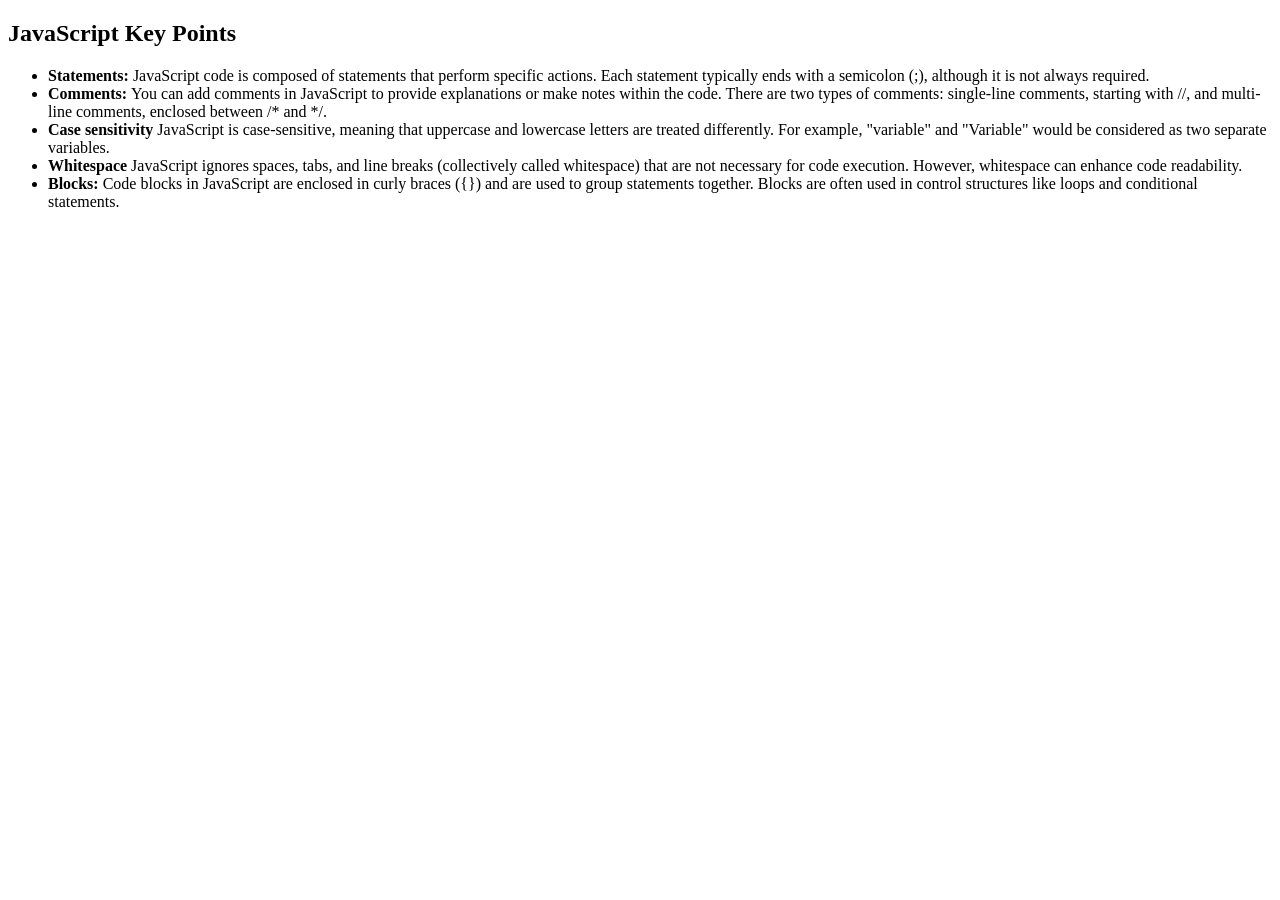
<file: 6 - JavaScript/index.html>
<!DOCTYPE html>
<html lang="en">
  <head>
    <meta charset="UTF-8" />
    <meta name="viewport" content="width=device-width, initial-scale=1.0" />
    <title>JavaScript</title>
  </head>
  <body>
    <h2>JavaScript Key Points</h2>
    <ul>
      <li>
        <strong>Statements:</strong> JavaScript code is composed of statements
        that perform specific actions. Each statement typically ends with a
        semicolon (;), although it is not always required.
      </li>
      <li>
        <strong>Comments: </strong> You can add comments in JavaScript to
        provide explanations or make notes within the code. There are two types
        of comments: single-line comments, starting with //, and multi-line
        comments, enclosed between /* and */.
      </li>
      <li>
        <strong>Case sensitivity</strong> JavaScript is case-sensitive, meaning
        that uppercase and lowercase letters are treated differently. For
        example, "variable" and "Variable" would be considered as two separate
        variables.
      </li>
      <li>
        <strong>Whitespace</strong> JavaScript ignores spaces, tabs, and line
        breaks (collectively called whitespace) that are not necessary for code
        execution. However, whitespace can enhance code readability.
      </li>
      <li>
        <strong>Blocks: </strong> Code blocks in JavaScript are enclosed in
        curly braces ({}) and are used to group statements together. Blocks are
        often used in control structures like loops and conditional statements.
      </li>
    </ul>
    <script src="./app.js"></script>
  </body>
</html>
</file>
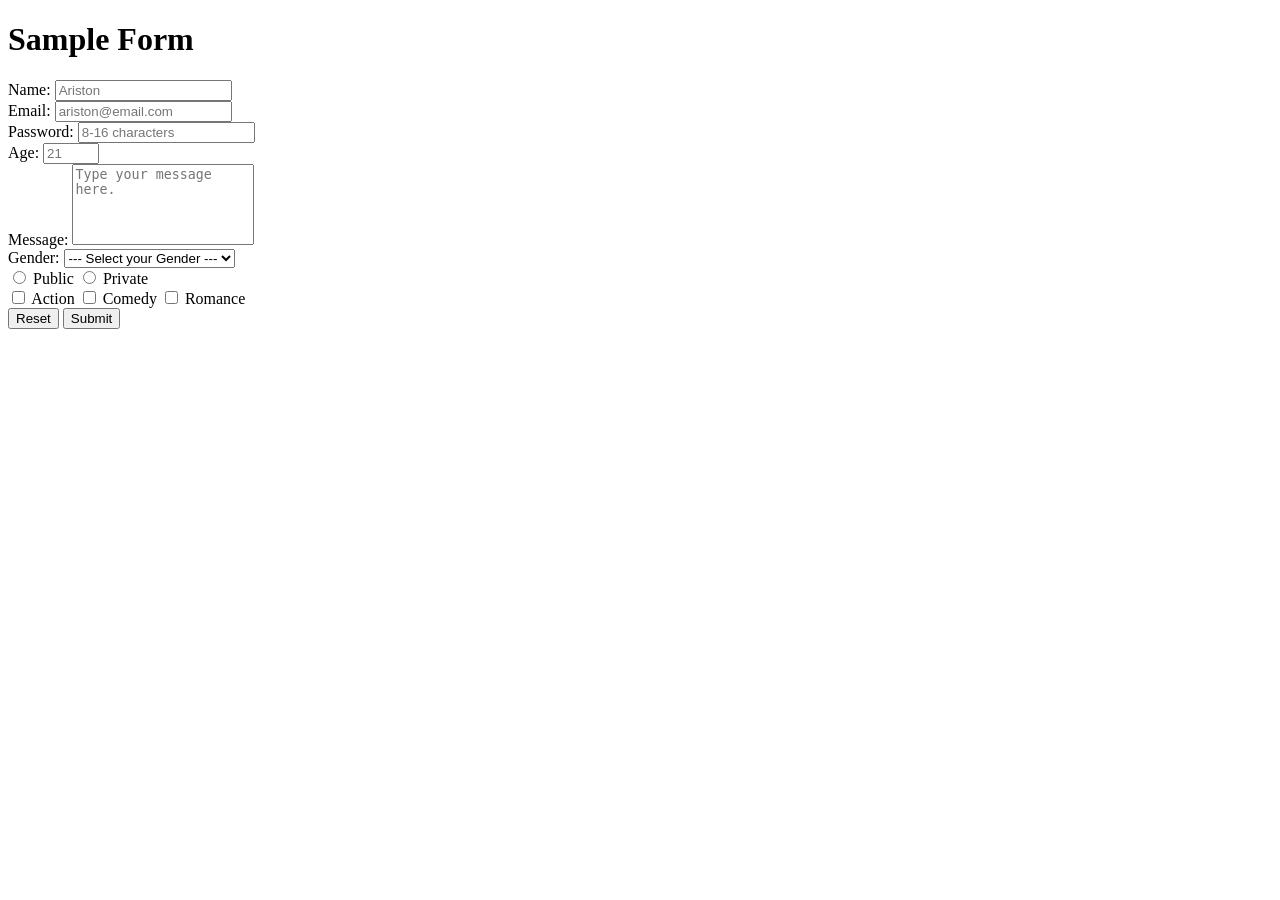
<file: 3 - HTML/forms.html>
<!DOCTYPE html>
<html lang="en">
    <head>
        <meta charset="UTF-8">
        <meta name="viewport" content="width=device-width, initial-scale=1.0">
        <title>HTML Forms</title>
    </head>
    <body>
        <!-- Form is used to collect user input -->
        <h1>Sample Form</h1>
        <form>
            <!-- Name -->
            <div>
                <label for="fullname">Name:</label>
                <input 
                    type="text" 
                    name="fullname" 
                    id="fullname" placeholder="Ariston"
                    required
                >
            </div>
            
            <!-- Email -->
            <div>
                <label for="email">Email:</label>
                <input 
                    type="email" 
                    name="email" 
                    id="email"
                    placeholder="ariston@email.com"
                    required
                >
            </div>
            
            <!-- Password -->
            <div>
                <label for="password">Password:</label>
                <input 
                    type="password" 
                    name="password" 
                    id="password"
                    placeholder="8-16 characters"
                    required
                >
            </div>

            <!-- Age -->
            <div>
                <label for="age">Age:</label>
                <input 
                    type="number" 
                    name="age" 
                    id="age"
                    placeholder="21"
                    required
                    min="13"
                    max="100"
                >
            </div>

            <!-- Message -->
            <div>
                <label for="message">Message:</label>
                <textarea 
                name="message" 
                id="message"
                placeholder="Type your message here."
                cols="20"
                rows="5"
                style="resize: none;"
                ></textarea>
            </div>

            <!-- Dropdown AKA: Select -->
            <div>
                <label for="gender">Gender:</label>
                <select name="gender" id="gender">
                    <option value="none" selected disabled hidden>--- Select your Gender ---</option>
                    <option value="Male">Male</option>
                    <option value="Female">Female</option>
                    <option value="Others">Others</option>
                </select>
            </div>

            <!-- Radio and Checkbox -->
            <div>
                <input type="radio" name="profile-status" id="public" value="public">
                <label for="public">Public</label>

                <input type="radio" name="profile-status" id="private" value="private">
                <label for="private">Private</label>
            </div>

            <div>
                <input type="checkbox" name="genre" id="action" value="action">
                <label for="action">Action</label>

                <input type="checkbox" name="genre" id="comedy" value="comedy">
                <label for="comedy">Comedy</label>

                <input type="checkbox" name="genre" id="romance" value="romance">
                <label for="romance">Romance</label>
            </div>
            
            <button type="reset">Reset</button>
            <button type="submit">Submit</button>
        </form>
    </body>
</html>
</file>
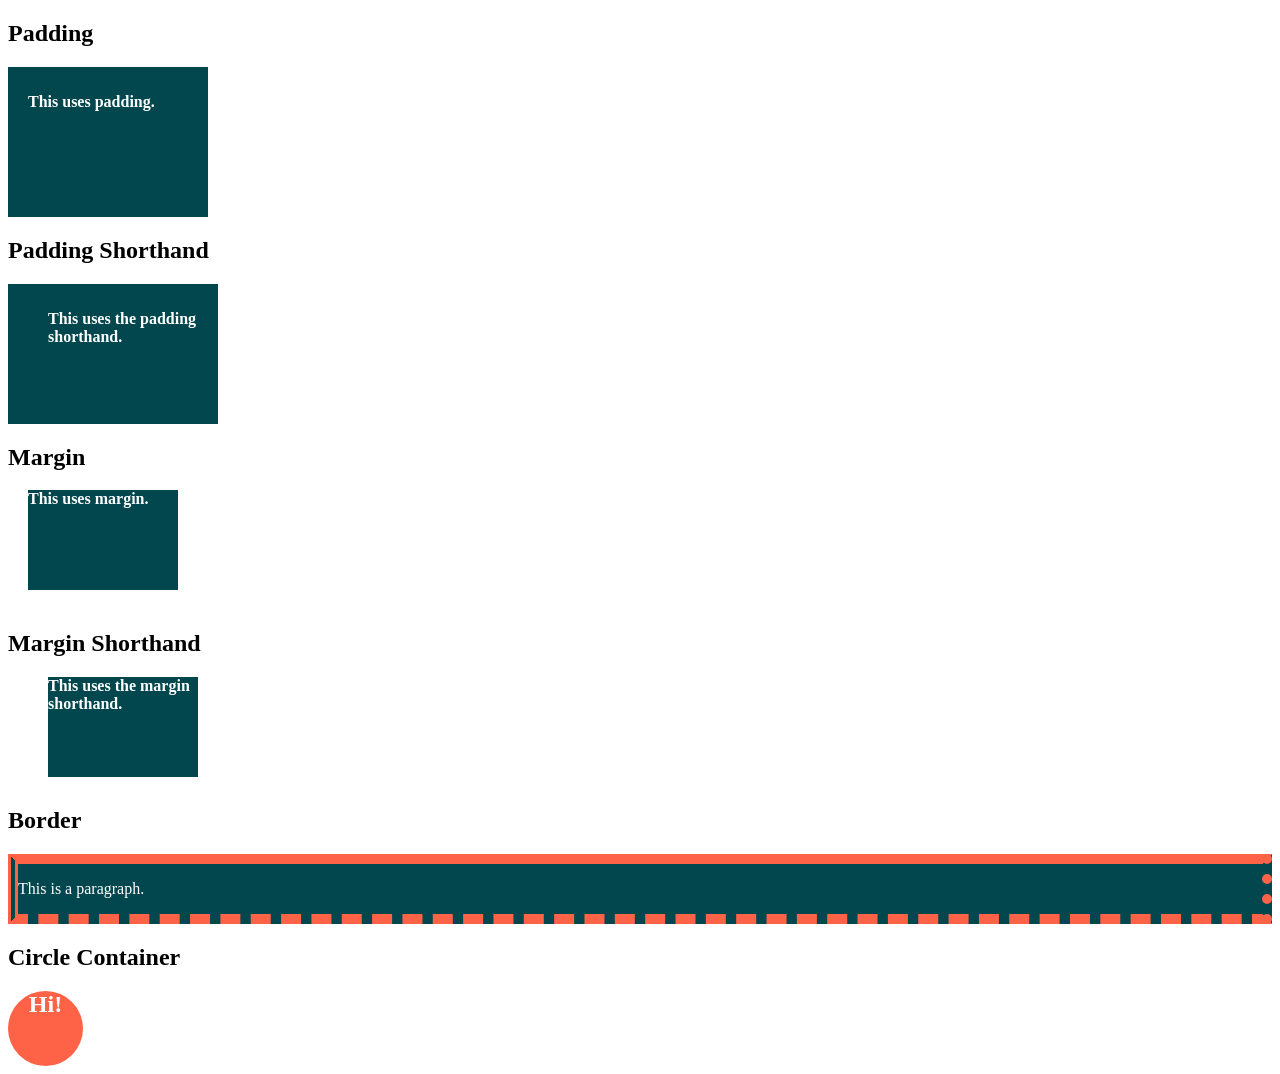
<file: 4 - CSS Basics/box-model.html>
<!DOCTYPE html>
<html lang="en">
  <head>
    <meta charset="UTF-8">
    <meta name="viewport" content="width=device-width, initial-scale=1.0">
    <title>CSS Padding, Margin and Border</title>
    <link rel="stylesheet" href="./box-model.css">
    <style>
      /* Internal Styles */
      .box {
        background-color: #02474d;
        height: 100px;
        width: 150px;
        color: white;
        font-weight: bolder;
      }
    </style>
  </head>

  <body>
    <h2>Padding</h2>
    <div class="box box1">
      <p>This uses padding.</p>
    </div>

    <h2>Padding Shorthand</h2>
    <div class="box box2">
      <p>This uses the padding shorthand.</p>
    </div>

    <h2>Margin</h2>
    <div class="box box3">
      <p class="parag1">This uses margin.</p>
    </div>

    <h2>Margin Shorthand</h2>
    <div class="box box4">
      <p class="parag2">This uses the margin shorthand.</p>
    </div>

    <h2>Border</h2>
    <div class="mix-borders">
      <p class="my-parag">This is a paragraph.</p>
    </div>

    <h2>Circle Container</h2>
    <div class="circle-container">
      <h2>Hi!</h2>
    </div>
  </body>
</html>
</file>
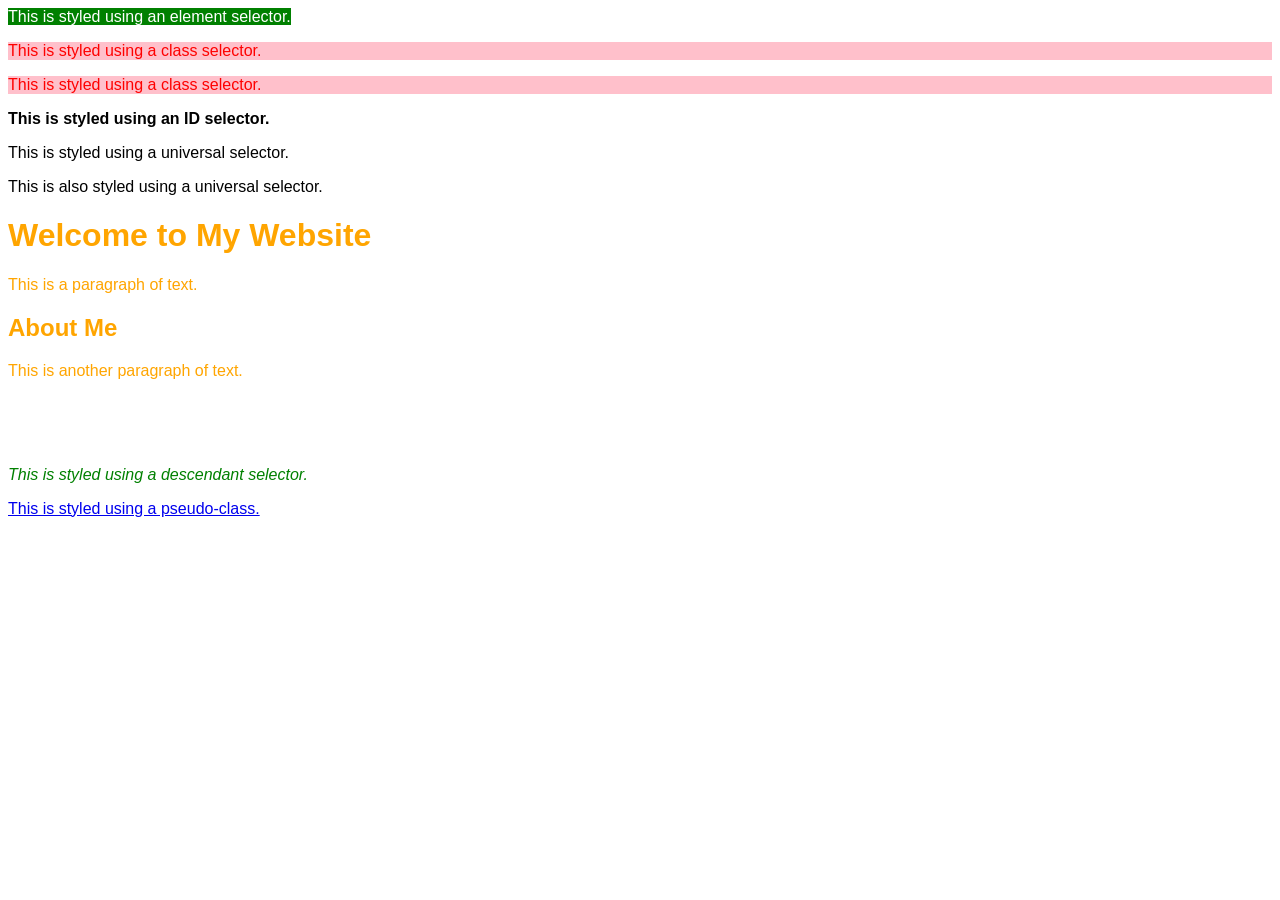
<file: 4 - CSS Basics/selectors.html>
<!DOCTYPE html>
<html lang="en">
  <head>
    <meta charset="UTF-8" />
    <meta name="viewport" content="width=device-width, initial-scale=1.0" />
    <title>CSS Selectors</title>
    <link rel="stylesheet" href="./selectors.css" />
  </head>
  <body>
    <!-- Element Selector -->
    <span>This is styled using an element selector.</span>
    

    <!-- Class Selector -->
    <p class="class-name">This is styled using a class selector.</p>
    <p class="class-name">This is styled using a class selector.</p>

    <!-- ID Selector -->
    <p id="id-name">This is styled using an ID selector.</p>

    <!-- Universal Selector -->
    <div>This is styled using a universal selector.</div>
    <p>This is also styled using a universal selector.</p>

    <!-- Grouping Selector -->
    <h1>Welcome to My Website</h1>
    <p class="parag">This is a paragraph of text.</p>
    <h2>About Me</h2>
    <p class="parag">This is another paragraph of text.</p>
    <br /><br /><br />

    <!-- Descendant Selector -->
    <div class="ancestor">
      <p>This is styled using a descendant selector.</p>
    </div>

    <!-- Pseudo-classes -->
    <a href="#">This is styled using a pseudo-class.</a>
    <br><br><br><br>
    <br><br><br><br>
    <br><br><br><br>
  </body>
</html>
</file>
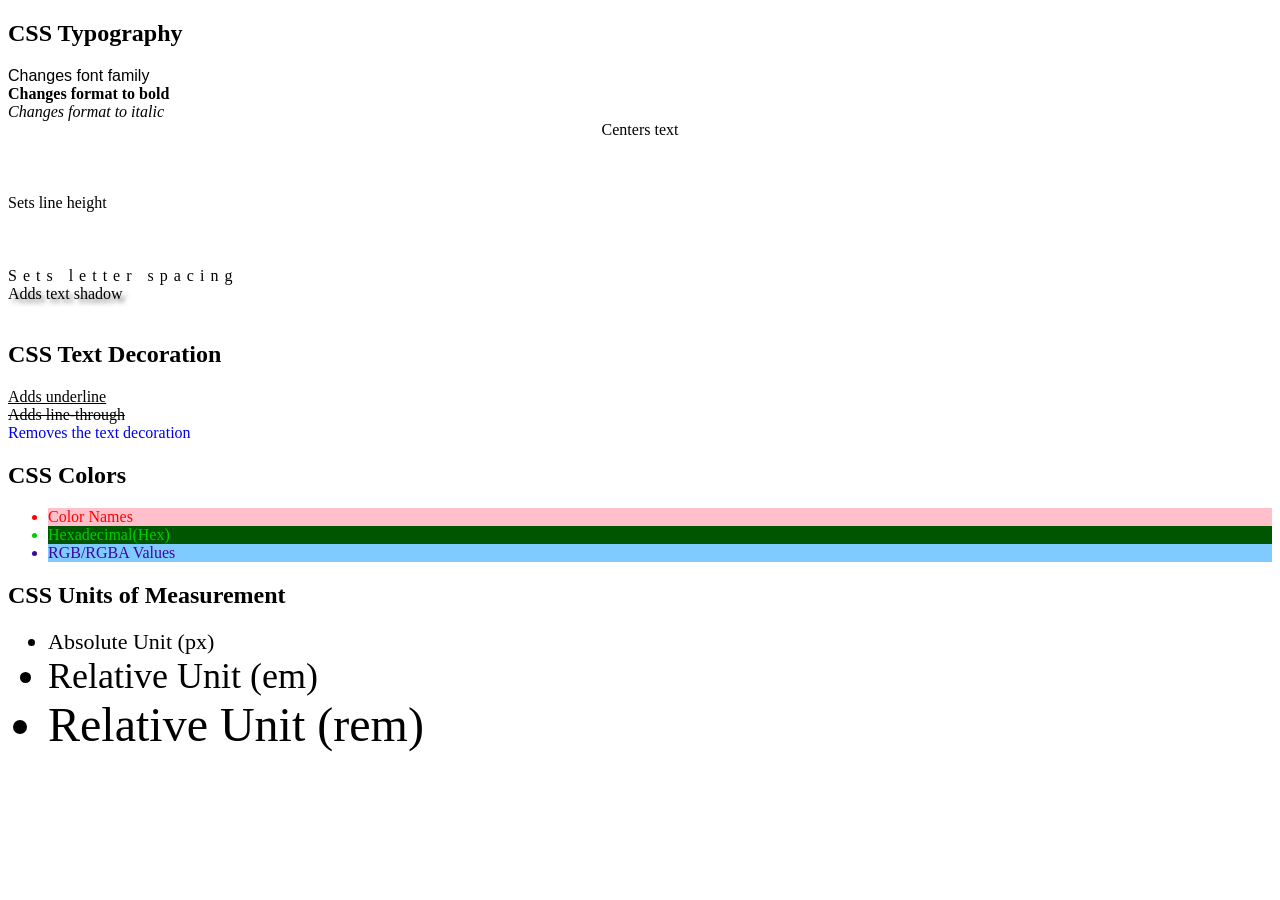
<file: 4 - CSS Basics/styling-essentials.html>
<!DOCTYPE html>
<html lang="en">
<head>
    <meta charset="UTF-8">
    <meta name="viewport" content="width=device-width, initial-scale=1.0">
    <title>CSS Basics: Typography, Text Decoration, Colors, and Units</title>
    <link rel="stylesheet" href="./styling-essentials.css">
    <style>
        html{
            font-size: 16px;
        }
    </style>
</head>
<body>
    <h2>CSS Typography</h2>
    <div class="font-family">Changes font family</div>
    <div class="bold">Changes format to bold</div>
    <div class="italic">Changes format to italic</div>
    <div class="center-align">Centers text</div>
    <div class="line-height">Sets line height</div>
    <div class="letter-spacing">Sets letter spacing</div>
    <div class="text-shadow">Adds text shadow</div>
    <br>
    
    <h2>CSS Text Decoration</h2>
    <div class="underline">Adds underline</div>
    <div class="line-through">Adds line-through</div>
    <a href="#" class="remove-text-decoration">Removes the text decoration</a>
    <br>
    
    <h2>CSS Colors</h2>
    <ul>
        <li class="color-names">Color Names</li>
        <li class="hexadecimal">Hexadecimal(Hex)</li>
        <li class="rgb">RGB/RGBA Values</li>
    </ul>

    <h2>CSS Units of Measurement</h2>
    <ul style="font-size: 18px;">
        <li class="absolute-unit">Absolute Unit (px)</li>
        <li class="relative-unit-em">Relative Unit (em)</li>
        <li class="relative-unit-rem">Relative Unit (rem)</li>
    </ul>
    <br>
  </body>
</html>
</file>
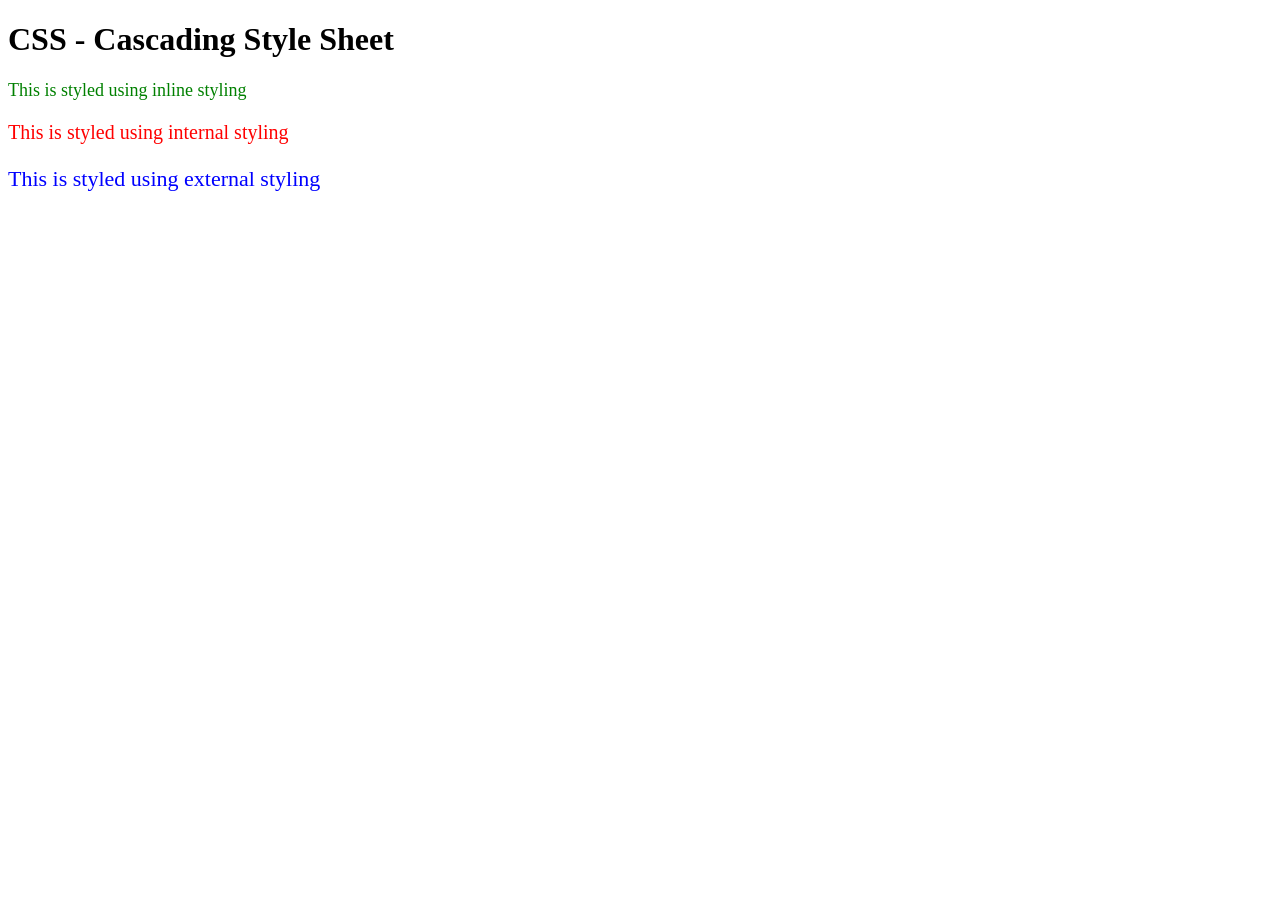
<file: 4 - CSS Basics/three-ways-css.html>
<!DOCTYPE html>
<html lang="en">
<head>
    <meta charset="UTF-8">
    <meta name="viewport" content="width=device-width, initial-scale=1.0">
    <title>CSS Three Ways</title>

    <!-- External Styling -->
    <link rel="stylesheet" href="three-ways-css.css">

    <style>
        .internal-styling {
            color: red;
            font-size: 20px;
        }
    </style>
</head>
<body>
    <h1>CSS - Cascading Style Sheet</h1>
    <!-- Inline Styling -->
    <p style="color: green; font-size: 18px;">This is styled using inline styling</p>

    <!-- Internal Styling -->
    <p class="internal-styling">This is styled using internal styling</p>

    <!-- External Styling -->
    <p class="external-styling">This is styled using external styling</p>
</body>
</html>
</file>
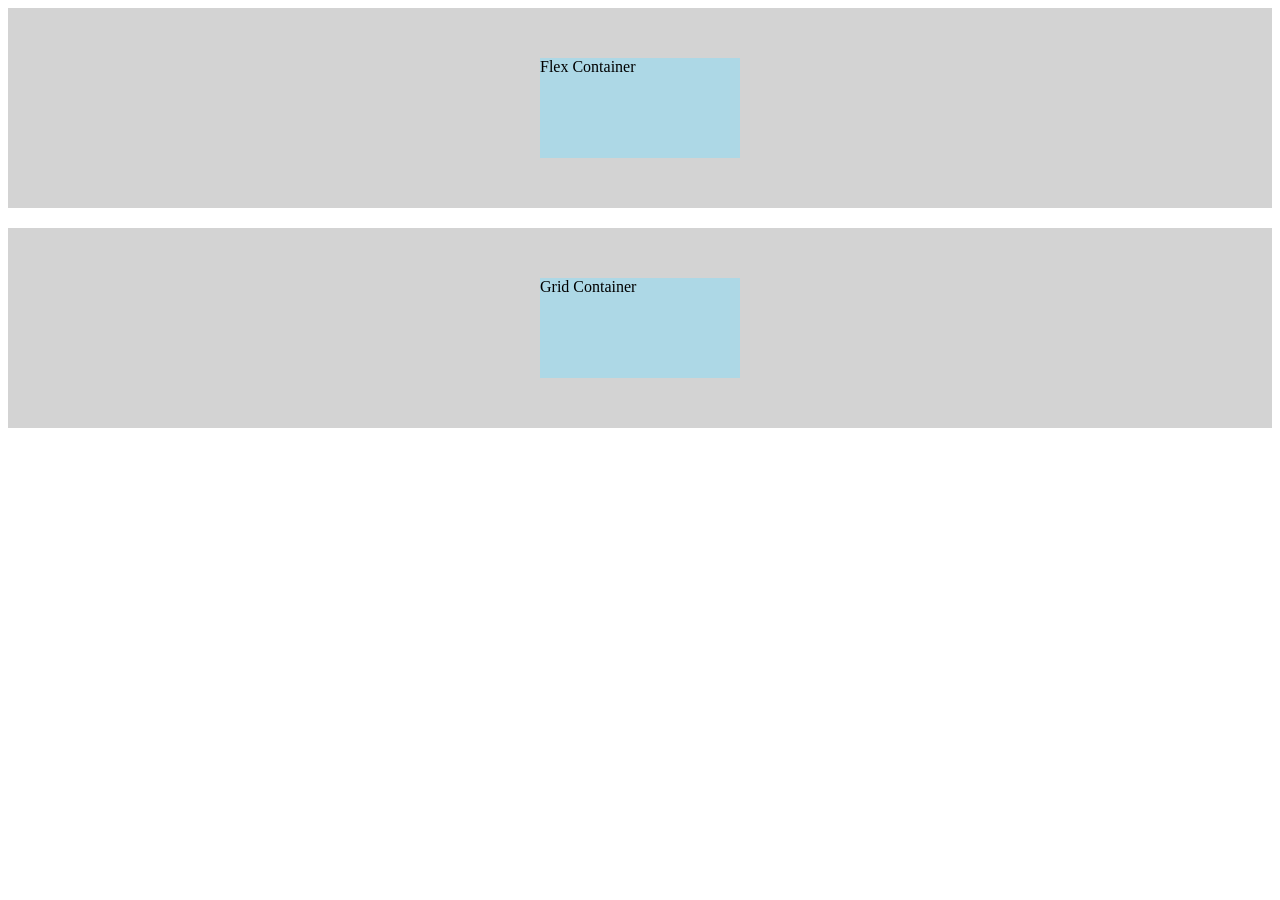
<file: 5 - Intermediate CSS/centering-methods.html>
<!DOCTYPE html>
<html lang="en">
<head>
    <meta charset="UTF-8">
    <meta name="viewport" content="width=device-width, initial-scale=1.0">
    <title>Centering Methods</title>
    <style>
        /* Internal CSS */
        .flex-container, .grid-container {
            height: 200px;
            background-color: lightgrey;
            margin-bottom: 20px;
        }

        .centered-div {
            width: 200px;
            height: 100px;
            background-color: lightblue;
        }

        /* Centering! */
        .flex-container {
            display: flex;
            justify-content: center;
            align-items: center;
        }

        .grid-container {
            display: grid;
            place-items: center;
        }
    </style>
</head>
<body>
    <div class="flex-container">
        <div class="centered-div">Flex Container</div>
    </div>

    <div class="grid-container">
        <div class="centered-div">Grid Container</div>
    </div>
</body>
</html>
</file>
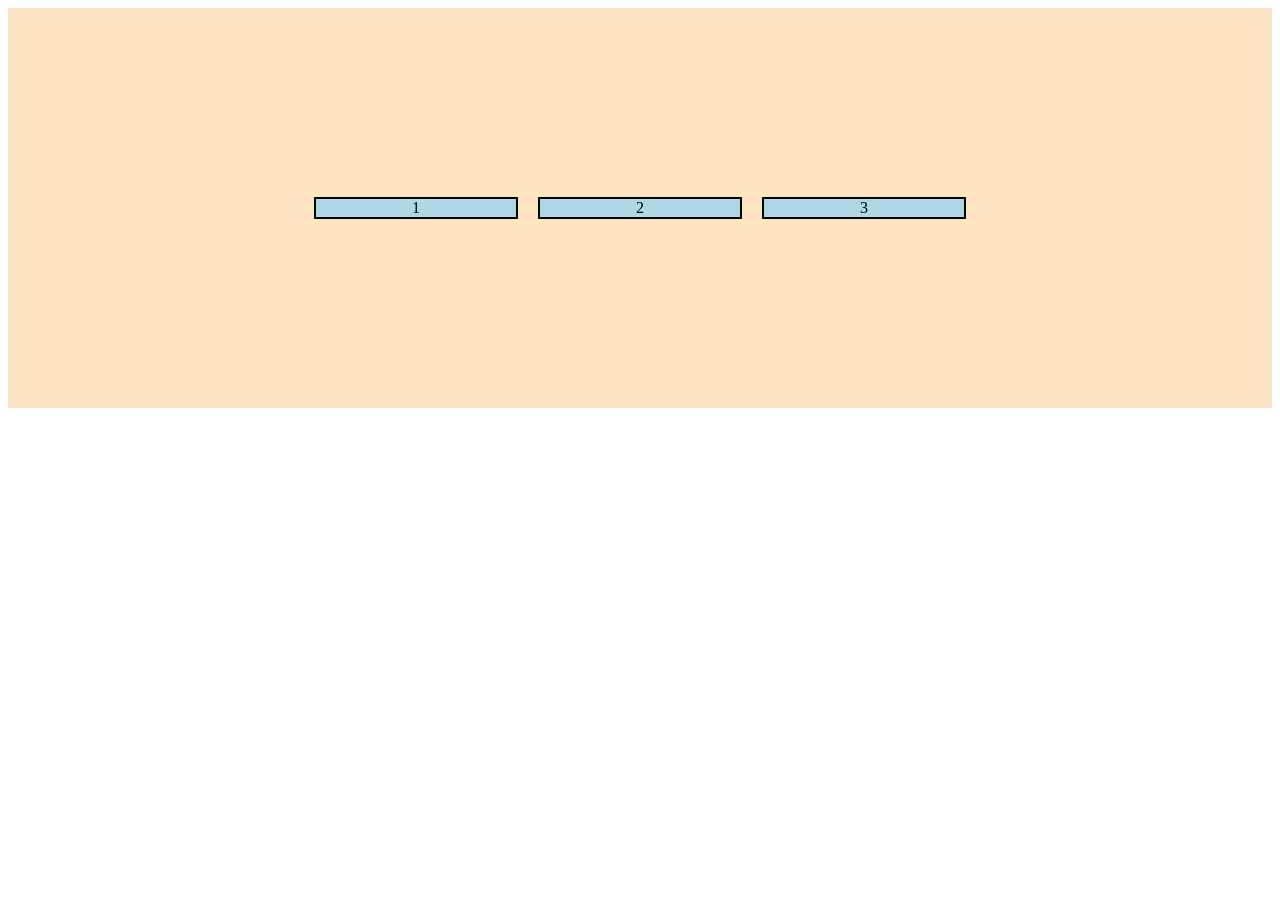
<file: 5 - Intermediate CSS/flexbox.html>
<!DOCTYPE html>
<html lang="en">
<head>
    <meta charset="UTF-8">
    <meta name="viewport" content="width=device-width, initial-scale=1.0">
    <title>Flexbox</title>
    <style>
        .flex-container {
            height: 400px;
            background-color: bisque;
        }

        .item {
            width: 200px;
            margin: 10px;
            border: 2px solid black;
            background-color: lightblue;
            text-align: center;
        }

        /* Flex Properties */
        .flex-container {
            display: flex;
        }

        .flex-container {
            /* row, column, row-reverse, column-reverse */
            flex-direction: row; /* default */
        }

        .flex-container {
            /* Moves elements that can't fit to the next line */
            /* flex-wrap: wrap; */
        }
        
        /* Justify Content and Align Items */
        .flex-container {
            /* start, center, end, space-evenly, space-between, space-around */
            justify-content: center;
        }

        .flex-container {
            /* start, center, end, stretch */
            align-items: center;
        }
    </style>
</head>
<body>
    <!-- 
        /* Flex Grow - Willingness to Grow */
        /* Makes items grow past their set width */
        .item-1 {
            flex-grow: 1;
        }

        .item-2 {
            flex-grow: 2;
        }

        .item-3 {
            flex-grow: 3;
        }

        /* Flex Shrink - Willingness to Shrink */
        /* Makes items shrink past their set width */
        .item-1 {
            flex-shrink: 1; /* Default Behavior */
        }

        .item-2 {
            flex-shrink: 0; /* Won't Shrink */
        }

        .item-3 {
            flex-shrink: 2; /* More willing to shrink */
        }
    -->
    <div class="flex-container">
        <div class="item item-1">1</div>
        <div class="item item-2">2</div>
        <div class="item item-3">3</div>
    </div>
</body>
</html>
</file>
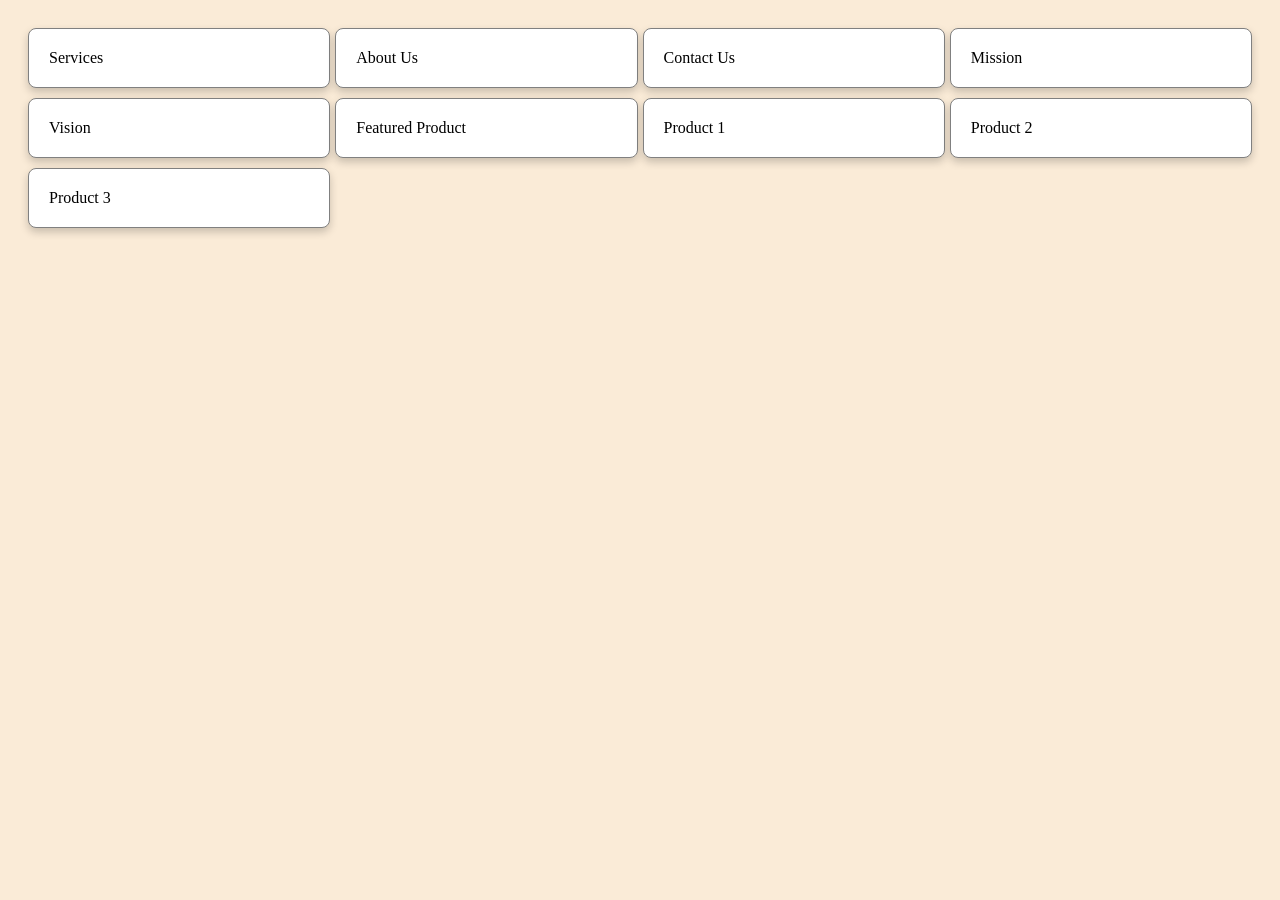
<file: 5 - Intermediate CSS/grid.html>
<!DOCTYPE html>
<html lang="en">
<head>
    <meta charset="UTF-8">
    <meta name="viewport" content="width=device-width, initial-scale=1.0">
    <title>Grid</title>
    <style>
        /* General Styling */
        * {
            font-size: 16px;
        }

        body {
            background-color: antiquewhite;
        }

        .grid-container {
            padding: 20px;
        }

        .item {
            background-color: white;
            border: 1px solid grey;
            border-radius: 8px;
            padding: 20px;
            box-shadow: 0 4px 8px rgba(0, 0, 0, 0.2);
            transition: transform 0.3s ease;
        }

        .item:hover {
            transform: translateY(-5px);
        }

        /* Grid */
        .grid-container {
            display: grid;
        }

        /* Using px */
        .grid-container {
            grid-template-columns: 300px 400px 100px;
            grid-template-rows: 200px 150px;
        }

        /* Using auto */
        .grid-container {
            grid-template-columns: auto auto auto;
            grid-template-rows: auto auto auto; /* default height */
        }

        /* Using percentage */
        .grid-container {
            /* 2 equal columns */
            grid-template-columns: 50% 50%;
            /* different percents */
            grid-template-columns: 60% 20% 20%;
        }

        /* Using fr */
        .grid-container {
            grid-template-columns: 2fr 1fr;
        }

        /* Gap */
        .grid-container {
            /* row gap, column gap */
            gap: 10px 5px;
        }

        /* Media Queries */
        /* 
            Mobile Devices: Less than 481px
            iPads, Tablets: 481px - 768px
            Small Screens, Laptops: 769px - 1024px
            Desktops, Large Screens: 1025px - 1200px
            Extra Large Screens, TV: 1201px and greater
        */

        /* Large Screens to XL Screens */
        @media screen and (min-width: 1025px) {
            .grid-container {
                /* repeat() */
                grid-template-columns: repeat(4, 1fr);
            }
        }

        /* Media Query for Small Screens */
        @media screen and (min-width: 769px) and (max-width: 1024px){
            .grid-container {
                grid-template-columns: repeat(3, 1fr);
            }

            .item {
                font-size: 20px;
            }
        }

        /* Media Query for Tablets and Phones */
        @media screen and (max-width: 768px) {
            .grid-container {
                grid-template-columns: 1fr;
            }

            .item {
                font-size: 25px;
            }

            .item-7, .item-8, .item-9 {
                display: none; /* invisible */
            }
        }
    </style>
</head>
<body>
    <div class="grid-container">
        <div class="item item-1">Services</div>
        <div class="item item-2">About Us</div>
        <div class="item item-3">Contact Us</div>
        <div class="item item-4">Mission</div>
        <div class="item item-5">Vision</div>
        <div class="item item-6">Featured Product</div>
        <div class="item item-7">Product 1</div>
        <div class="item item-8">Product 2</div>
        <div class="item item-9">Product 3</div>
    </div>
</body>
</html>
</file>
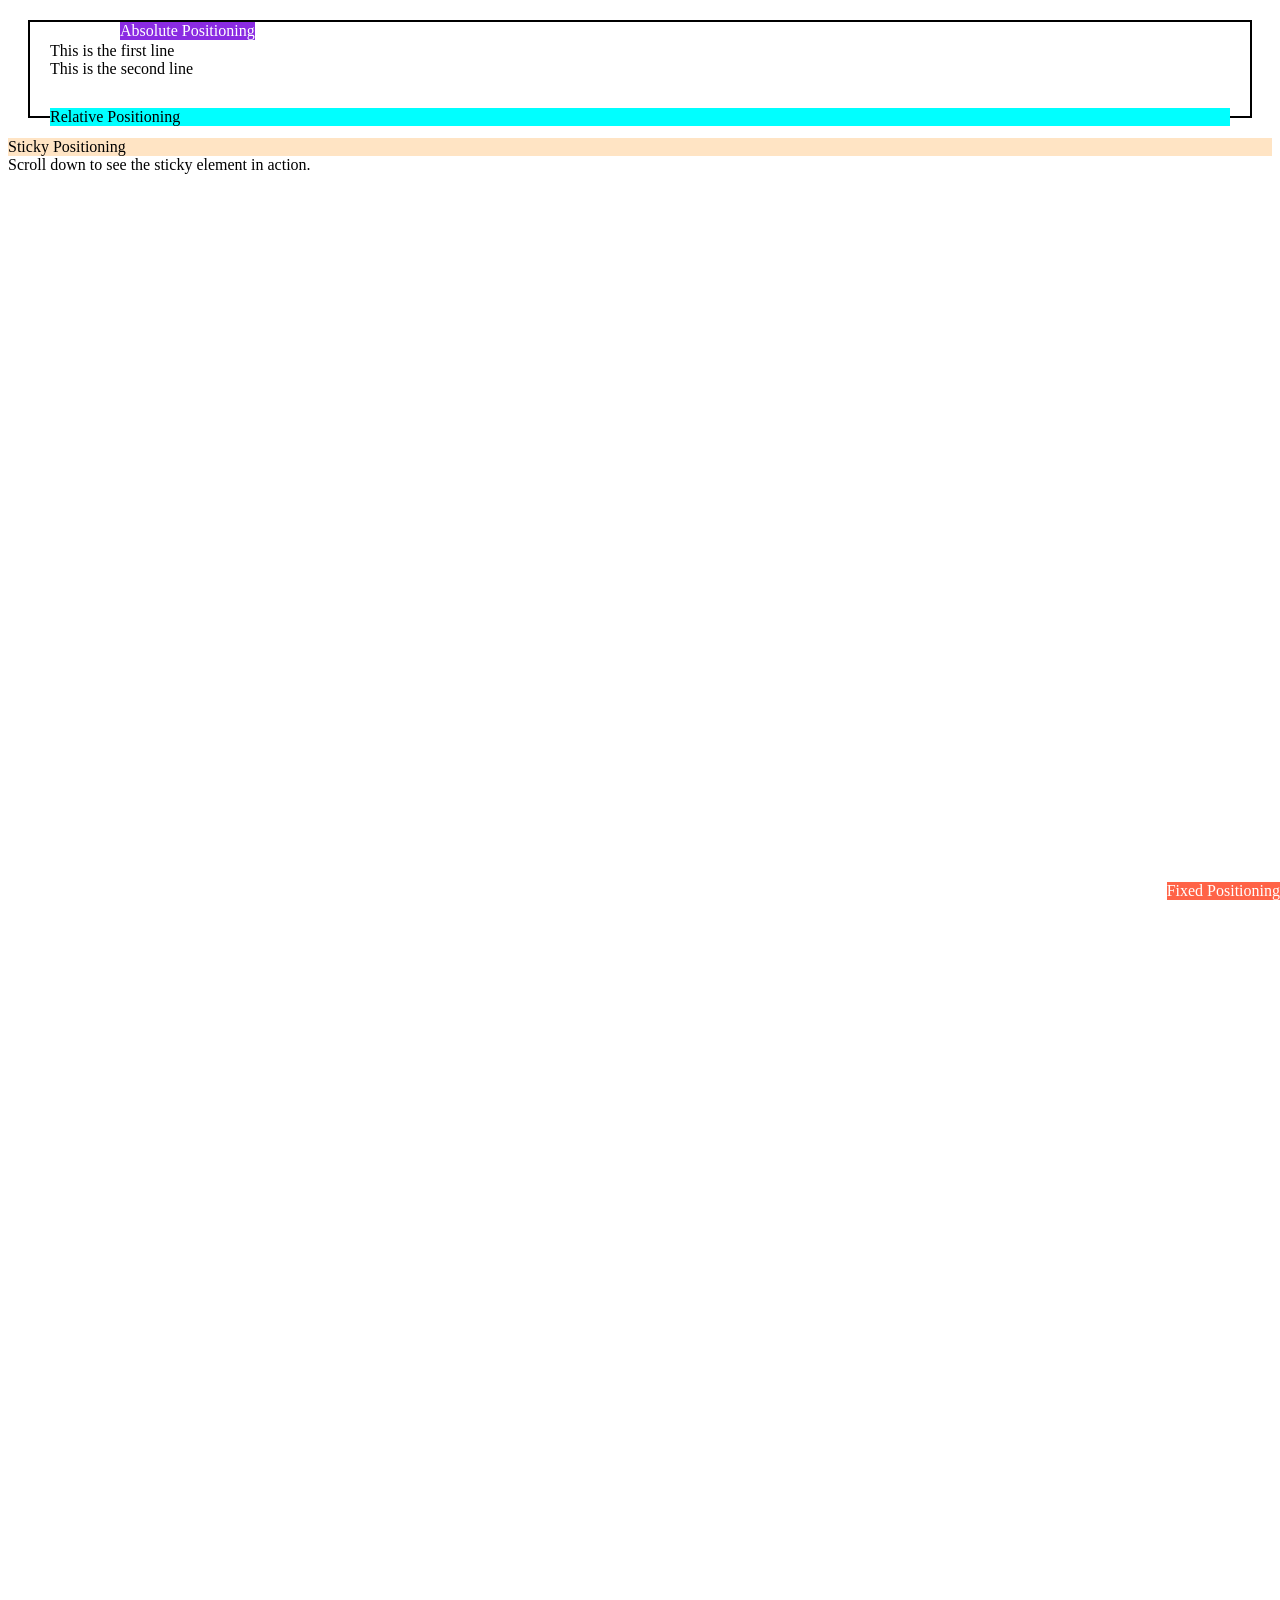
<file: 5 - Intermediate CSS/positioning.html>
<!DOCTYPE html>
<html lang="en">
  <head>
    <meta charset="UTF-8" />
    <meta name="viewport" content="width=device-width, initial-scale=1.0" />
    <title>CSS Positioning</title>
    <link rel="stylesheet" href="./positioning.css" />
    <style>
      /* Internal Styles */
      .ancestor {
        position: relative;
        border: 2px solid #000;
        padding: 20px;
        margin: 20px;
      }
    </style>
  </head>
  <body>
    <div class="ancestor">
      <div>This is the first line</div>
      <div>This is the second line</div>
      <div class="relative">Relative Positioning</div>
      <div class="absolute">Absolute Positioning</div>
      <div class="fixed">Fixed Positioning</div>
    </div>
    <div class="sticky">Sticky Positioning</div>
    <div style="height: 2000px;">
      Scroll down to see the sticky element in action.
    </div>
    <br />
  </body>
</html>
</file>
<file: 4 - CSS Basics/box-model.css>
/* Adding padding to each side */
.box1 {
    padding-top: 10px;
    padding-left: 20px;
    padding-right: 30px;
    padding-bottom: 40px;
}

/* Shorthand */
/* 1 value - all sides */
/* 2 values - top and bottom, left and right */
/* 3 values - top, left and right, bottom */
/* 4 values - clockwise, top, right, bottom, left */
.box2 {
    padding: 10px 20px 30px 40px;
}

/* Adding margin to each sides. */
.box3 {
    margin-top: 10px;
    margin-left: 20px;
    margin-right: 30px;
    margin-bottom: 40px;
}

/* Shorthand */
/* 1 value - all sides */
/* 2 values - top and bottom, left and right */
/* 3 values - top, left and right, bottom */
/* 4 values - clockwise, top, right, bottom, left */
.box4 {
    margin: 10px 20px 30px 40px;
}

/* Shorthand */
/* 1 value - all sides */
/* 2 values - top and bottom, left and right */
/* 3 values - top, left and right, bottom */
/* 4 values - clockwise, top, right, bottom, left */
.mix-borders {
    background-color: #02474d;
    color:white;
    border-style: solid dotted dashed double;
    border-width: 10px;
    border-color: tomato;
}

.circle-container {
    background-color: tomato;
    color: white;
    height: 75px;
    width: 75px;
    border-radius: 50%;
    text-align: center;
}
</file>
<file: 4 - CSS Basics/selectors.css>
/* Element Selector */
span {
    background-color: green;
    color: white;
}

/* Class Selector */
.class-name {
    color: red;
    background-color: pink;
}

/* ID Selector */
#id-name {
    font-weight: bold;
}

/* Universal Selector */
* {
    font-family: Arial, Helvetica, sans-serif;
}

/* Grouping Selector */
h1, h2, .parag {
    color: orange;
}

/* Descendant Selector */
.ancestor p{
    font-style: italic;
    color: green;
}

/* Pseudo-classes */
a:hover {
    color: green;
}

a:active {
    color: red;
}
</file>
<file: 4 - CSS Basics/styling-essentials.css>
.font-family {
    font-family: Arial, Helvetica, sans-serif;
}

.bold {
    font-weight: bold;
}

.italic {
    font-style: italic;
}

.center-align {
    text-align: center;
}

.line-height {
    line-height: 8;
}

.letter-spacing {
    letter-spacing: 6px;
}

.text-shadow {
    /* horizontal offset, vertical offset, blur radius, color */
    /* horizontal offset - negative(left) - positive(right) */
    /* vertical offset - negative(top) - positive(bottom) */
    text-shadow: 4px 4px 4px rgba(0, 0, 0, 0.5);
}

.underline {
    text-decoration: underline;
}

.line-through {
    text-decoration: line-through;
}

.remove-text-decoration {
    text-decoration: none;
}

.color-names {
    color: red;
    background-color: pink;
}

.hexadecimal {
    /* #RRGGBB */
    /* 0 - 9 A, B, C, D, E, F */
    color: #00CC00;
    background-color: #005500;
}

.rgb {
    /* 0 - 255 */
    color: rgb(63, 5, 162);
    background-color: rgba(0, 149, 255, 0.5);
}

.absolute-unit {
    font-size: 22px;
}

.relative-unit-em {
    font-size: 2em;
}

.relative-unit-rem {
    font-size: 3rem;
}
</file>
<file: 4 - CSS Basics/three-ways-css.css>
.external-styling{
    color: blue;
    font-size: 22px;
}
</file>
<file: 5 - Intermediate CSS/positioning.css>
/* Position of Relative */
.relative {
    background-color: aqua;
    position: relative;
    top: 30px;
}

/* Absolute Position */
.absolute{
    /* set the parent container to the position of relative. */
    background-color: blueviolet;
    color: white;
    position: absolute;
    top: 0px;
    left: 90px;
}

/* Fixed Position */
.fixed{
    background-color: tomato;
    color: white;
    position: fixed;
    bottom: 0px;
    right: 0px;
}

/* Sticky Position */
.sticky {
    background-color: bisque;
    position: sticky;
    top: 0px;
}
</file>
